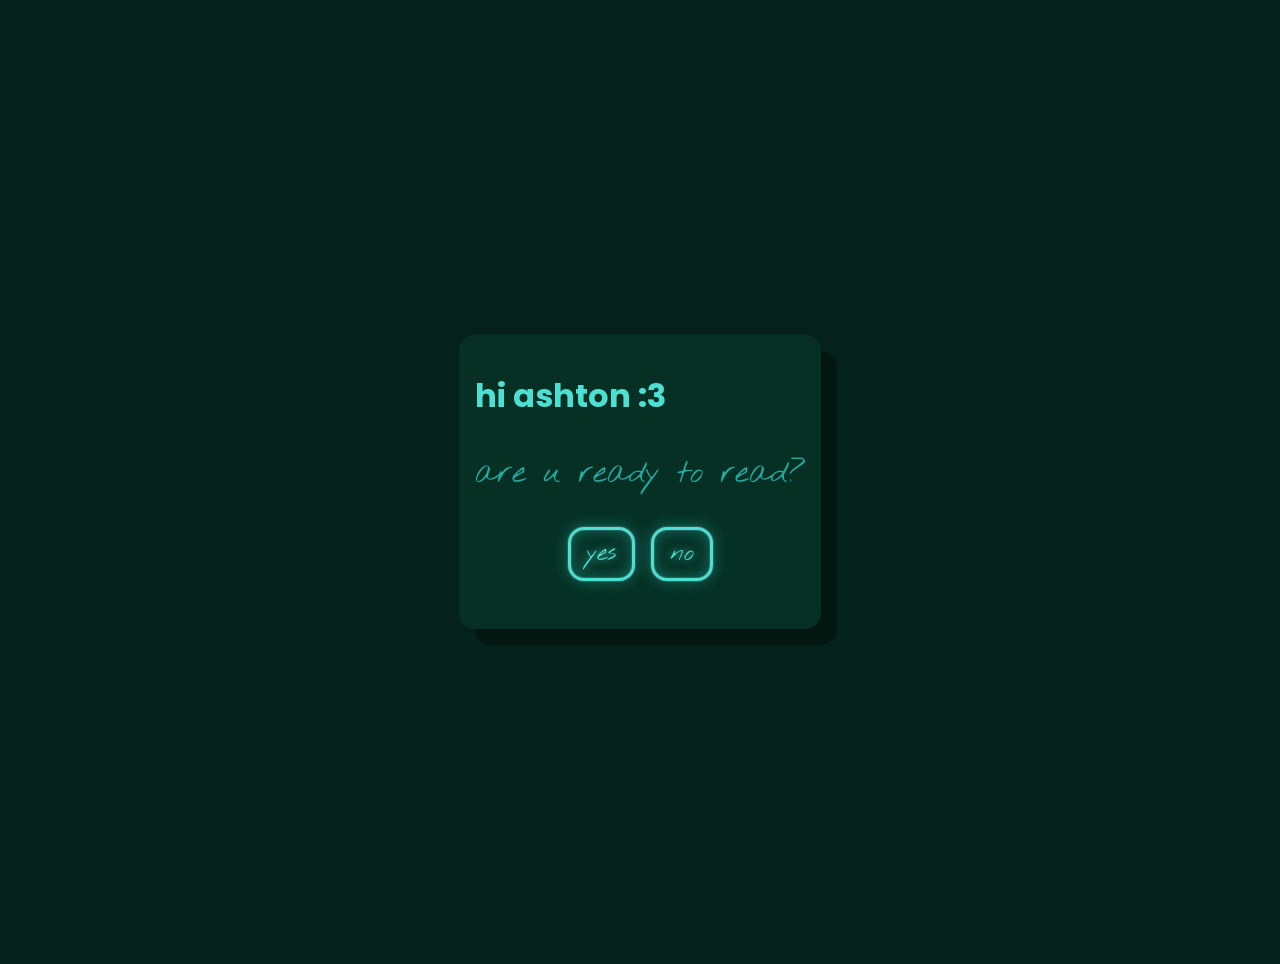
<file: index.html>
<!DOCTYPE html>
<html lang="en">
    <head>
        <meta charset="UTF-8">
        <meta name="viewport" content="width=device-width, initial-scale=1.0">
        <link rel="stylesheet" href="index.css">
        <script src="script.js"></script>
        <title>My Ashton &lt;333</title>
    </head>
    <body class="center-children">
        <div class="card">
            <h1>hi ashton :3</h1>
            <p>are u ready to read?</p>
            <div class="center-children">
                <button id="yes">yes</button>
                <button id="no">no</button>
            </div>
        </div>
    </body>
</html>
</file>
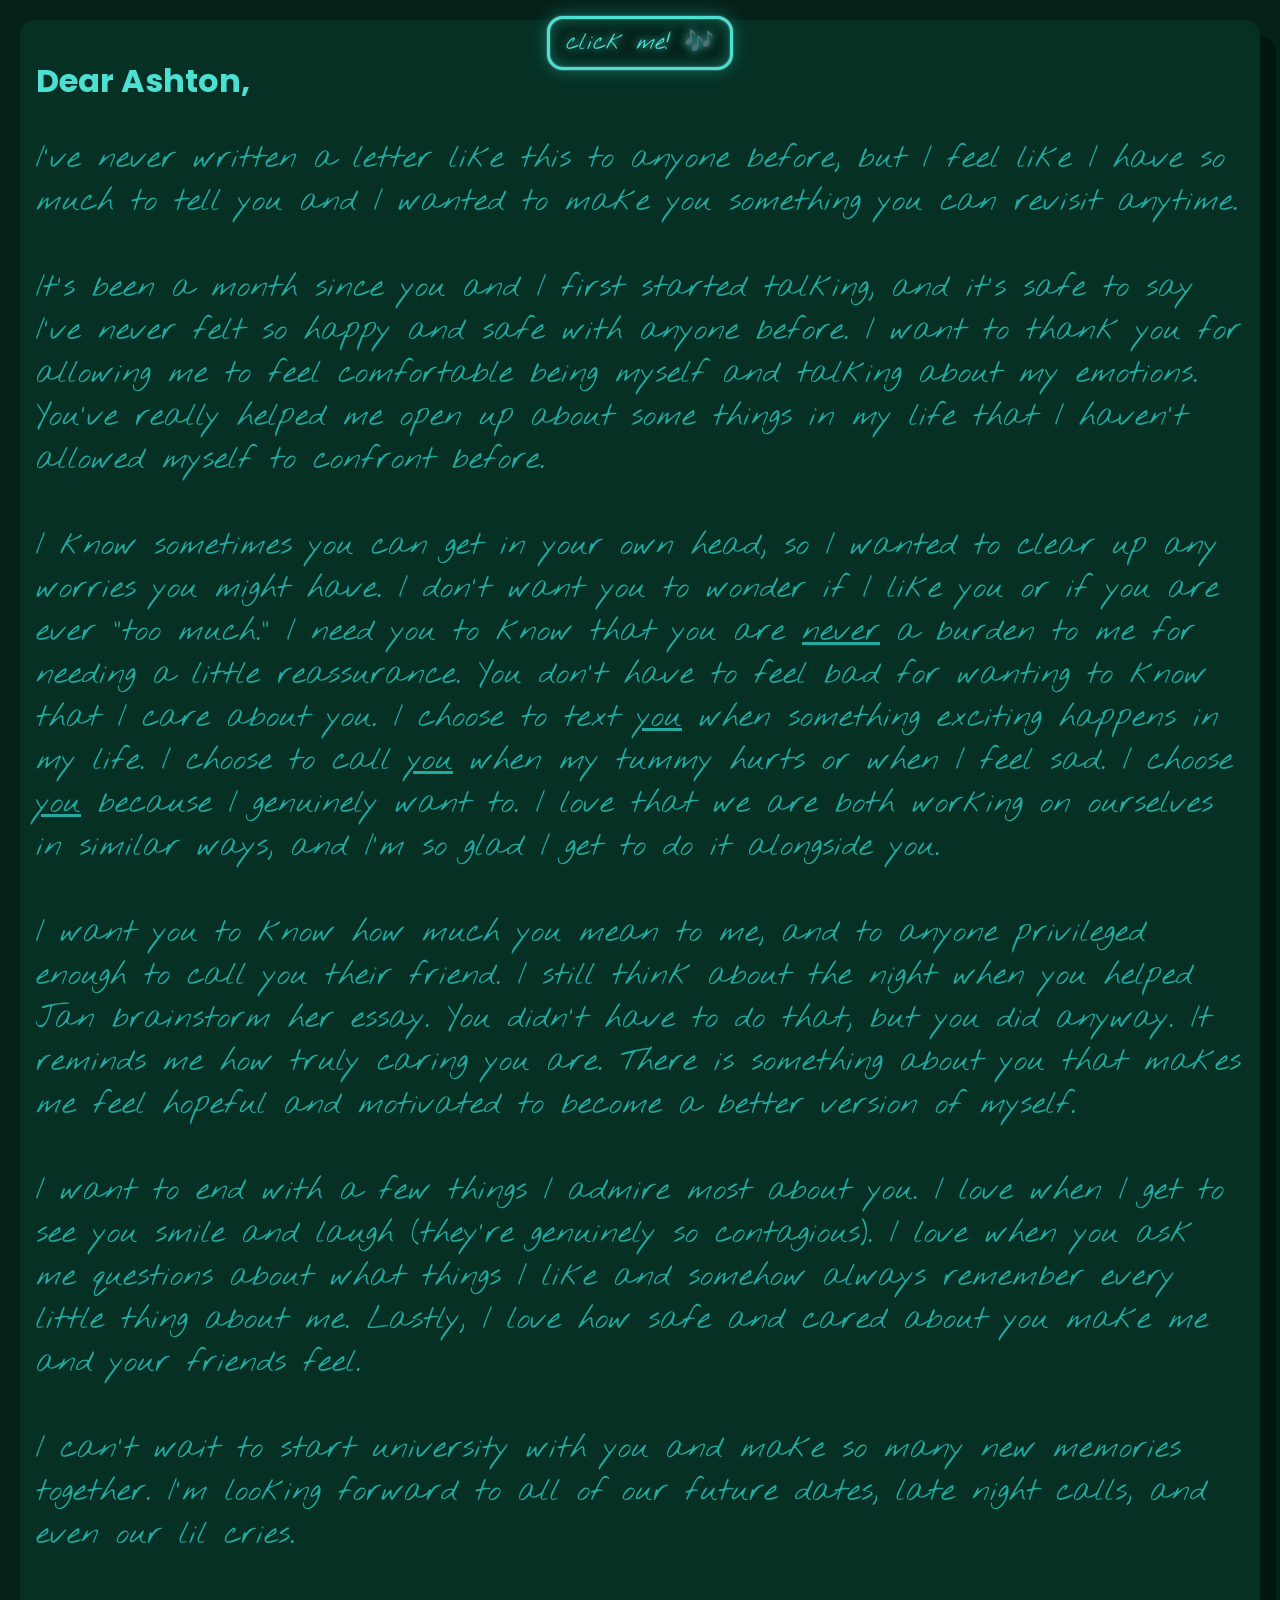
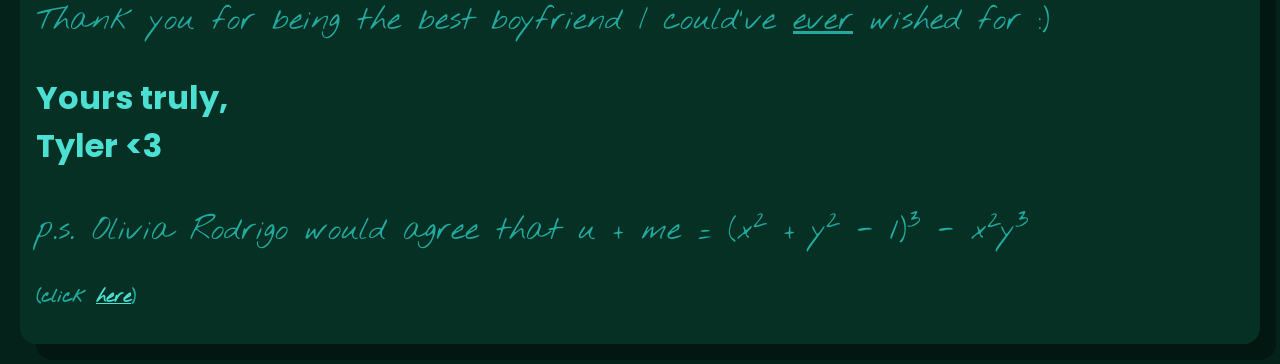
<file: letter.html>
<!DOCTYPE html>
<html lang="en">
    <head>
        <meta charset="UTF-8">
        <meta name="viewport" content="width=device-width, initial-scale=1.0">
        <link rel="stylesheet" href="letter.css">
        <script src="music.js"></script>
        <title>My Ashton &lt;333</title>
    </head>
    <body class="center-children">
        <div class="card" id="letter">
            <audio id="bg-audio" loop>
                <source src="LostBoys.mp3" type="audio/mpeg">
            </audio>

            <h1>Dear Ashton,</h1>
            <p>
                I've never written a letter like this to anyone before, but I feel like I have so much to tell you and I wanted to make you something you can revisit anytime.
                <br><br>
                It's been a month since you and I first started talking, and it's safe to say I've never felt so happy and safe with anyone before. I want to thank you for allowing me to feel comfortable being myself and talking about my emotions. You've really helped me open up about some things in my life that I haven't allowed myself to confront before.
                <br><br>
                I know sometimes you can get in your own head, so I wanted to clear up any worries you might have. I don't want you to wonder if I like you or if you are ever "too much." I need you to know that you are <u>never</u> a burden to me for needing a little reassurance. You don't have to feel bad for wanting to know that I care about you. I choose to text <u>you</u> when something exciting happens in my life. I choose to call <u>you</u> when my tummy hurts or when I feel sad. I choose <u>you</u> because I genuinely want to. I love that we are both working on ourselves in similar ways, and I'm so glad I get to do it alongside you.
                <br><br>
                I want you to know how much you mean to me, and to anyone privileged enough to call you their friend. I still think about the night when you helped Jan brainstorm her essay. You didn't have to do that, but you did anyway. It reminds me how truly caring you are. There is something about you that makes me feel hopeful and motivated to become a better version of myself.
                <br><br>
                I want to end with a few things I admire most about you. I love when I get to see you smile and laugh (they're genuinely so contagious). I love when you ask me questions about what things I like and somehow always remember every little thing about me. Lastly, I love how safe and cared about you make me and your friends feel.
                <br><br>
                I can't wait to start university with you and make so many new memories together. I'm looking forward to all of our future dates, late night calls, and even our lil cries.
                <br><br>
                Thank you for being the best boyfriend I could've <u>ever</u> wished for :)
            </p>
            <h1>
                Yours truly,
                <br>
                Tyler &lt;3
            </h1>
            <p>
                p.s. Olivia Rodrigo would agree that u + me = (x<sup>2</sup> + y<sup>2</sup> - 1)<sup>3</sup> - x<sup>2</sup>y<sup>3</sup>
            </p>
            <h3>
                (click <a href="https://www.desmos.com/calculator/ovyivirkim" target="_blank">here</a>)
            </h3>
        </div>
        <button id="start-music">click me! 🎶</button>
    </body>
    </html>
</file>
<file: index.css>
@import url('https://fonts.googleapis.com/css2?family=Poppins:wght@400;700&display=swap');
@import url('https://fonts.googleapis.com/css2?family=Nothing+You+Could+Do:wght@400;700&display=swap');

:root {
    --evergeen: #05221a;
    --off-evergreen: #063024;
    --blue-spruce: #136F63;
    --sea-green: #22AAA1;
    --turquoise: #4CE0D2;
    --sky-blue: #84CAE7;
}

* {
    touch-action: manipulation;
}

html {
    font-size: 1rem;
}

body {
    height: 100vh;
    background: var(--evergeen);
    overflow-y: hidden;
}

.center-children {
    display: flex;
    place-items: center;
    justify-content: center;
    gap: 1rem;
    margin: 2rem;
}

.card {
    background: var(--off-evergreen);
    padding: 1rem;
    border-radius: 1rem;
    box-shadow: 1rem 1rem #0005;
    transition: transform 500ms ease-in;
}

h1 {
    color: var(--turquoise);
    font-family: 'Poppins', sans-serif;
}

p {
    color: var(--sea-green);
    font-family: 'Nothing You Could Do', serif;
    font-size: 2rem;
}

button {
    background: transparent;
    color: var(--turquoise);
    box-shadow:
        0 0 1rem var(--blue-spruce),
        inset 0 0 1rem var(--blue-spruce),
        0 0 0.1rem white,
        inset 0 0 0.1rem white;
    text-shadow:
        0 0 0.5rem var(--turquoise);
    padding: 0.5rem 1rem;
    font-size: 1.5rem;
    border: 0.2rem solid var(--turquoise);
    border-radius: 1rem;
    font-family: 'Nothing You Could Do', serif;
    transition:
        transform 300ms cubic-bezier(0.175, 0.885, 0.32, 1.275),
        filter 100ms;
    cursor: pointer;

    @media (hover: hover) {
        &:hover {
            filter: brightness(1.25);
        }
    }
}
</file>
<file: letter.css>
@import url('https://fonts.googleapis.com/css2?family=Poppins:wght@400;700&display=swap');
@import url('https://fonts.googleapis.com/css2?family=Nothing+You+Could+Do:wght@400;700&display=swap');

:root {
    --evergeen: #05221a;
    --off-evergreen: #063024;
    --blue-spruce: #136F63;
    --sea-green: #22AAA1;
    --turquoise: #4CE0D2;
    --sky-blue: #84CAE7;
}

* {
    touch-action: manipulation;
}

html {
    font-size: 1rem;
}

@keyframes fadeInUp {
    from {
        opacity: 0;
    }
    to {
        opacity: 1;
    }
}

a {
    color: var(--turquoise);
}

body {
    background: var(--evergeen);
}

#start-music {
    position: fixed;
    background: var(--evergeen);
    top: 1rem;
    transition: opacity 250ms;
}

#letter {
    opacity: 0;
    animation: fadeInUp 500ms 100ms ease-out forwards;
}

.center-children {
    display: flex;
    place-items: center;
    justify-content: center;
    gap: 1rem;
    margin: 1.25rem;
}

.card {
    background: var(--off-evergreen);
    padding: 1rem;
    border-radius: 1rem;
    box-shadow: 1rem 1rem #0005;
    transition: transform 500ms ease-in;
}

h1 {
    color: var(--turquoise);
    font-family: 'Poppins', sans-serif;
}

h3 {
    color: var(--sea-green);
    font-family: 'Nothing You Could Do', serif;
}

p {
    color: var(--sea-green);
    font-family: 'Nothing You Could Do', serif;
    font-size: 2rem;
}

button {
    background: transparent;
    color: var(--turquoise);
    box-shadow:
        0 0 1rem var(--blue-spruce),
        inset 0 0 1rem var(--blue-spruce),
        0 0 0.1rem white,
        inset 0 0 0.1rem white;
    text-shadow:
        0 0 0.5rem var(--turquoise);
    padding: 0.5rem 1rem;
    font-size: 1.5rem;
    border: 0.2rem solid var(--turquoise);
    border-radius: 1rem;
    font-family: 'Nothing You Could Do', serif;
    transition:
        transform 300ms cubic-bezier(0.175, 0.885, 0.32, 1.275),
        filter 100ms;
    cursor: pointer;

    @media (hover: hover) {
        &:hover {
            filter: brightness(1.25);
        }
    }
}
</file>
